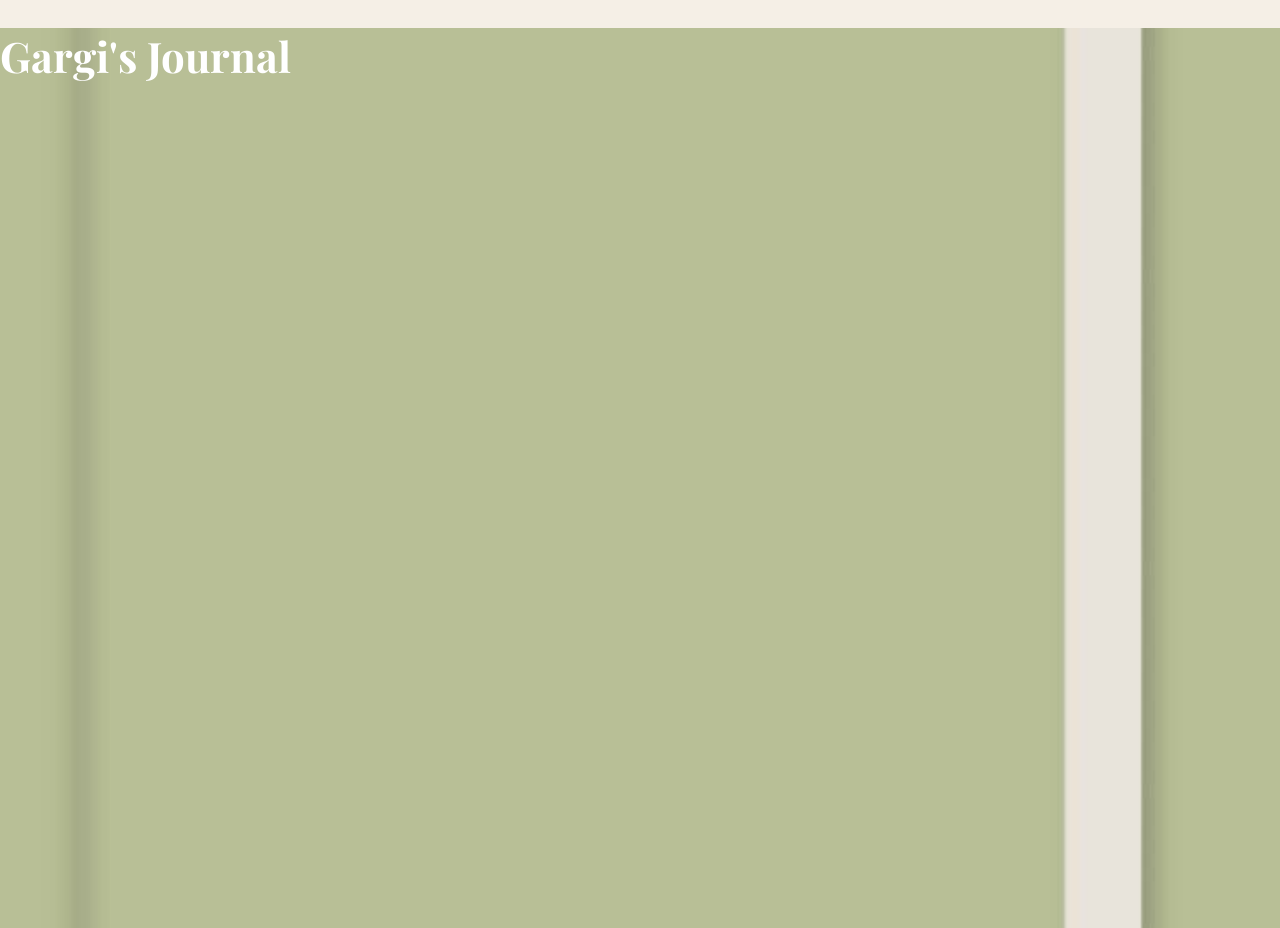
<file: index.html>
<!DOCTYPE html>
<html>
<head>
  <link rel="stylesheet" href="assets/css/style.css">
</head>
<body>

<div class="cover" onclick="location.href='indexpage.html'">
  <h1>Gargi's Journal</h1>
</div>

</body>
</html>
</file>
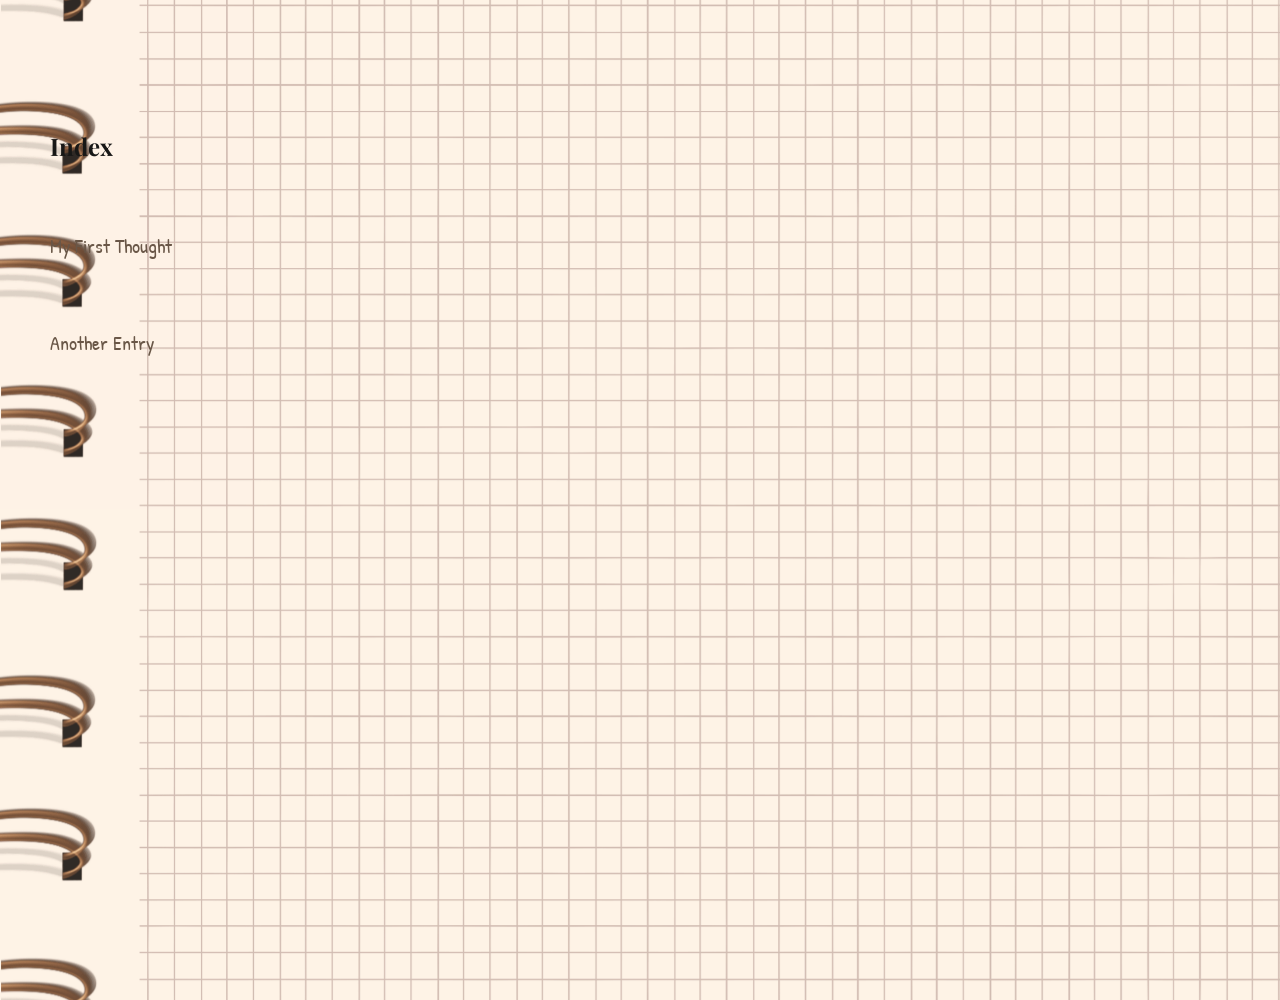
<file: blog.html>
<!DOCTYPE html>
<html>
<head>
  <link rel="stylesheet" href="assets/css/style.css">
</head>
<body>

<div class="index">
  <h2>Index</h2>

  <a href="post1.html">My First Thought</a>
  <a href="post2.html">Another Entry</a>

</div>

</body>
</html>
</file>
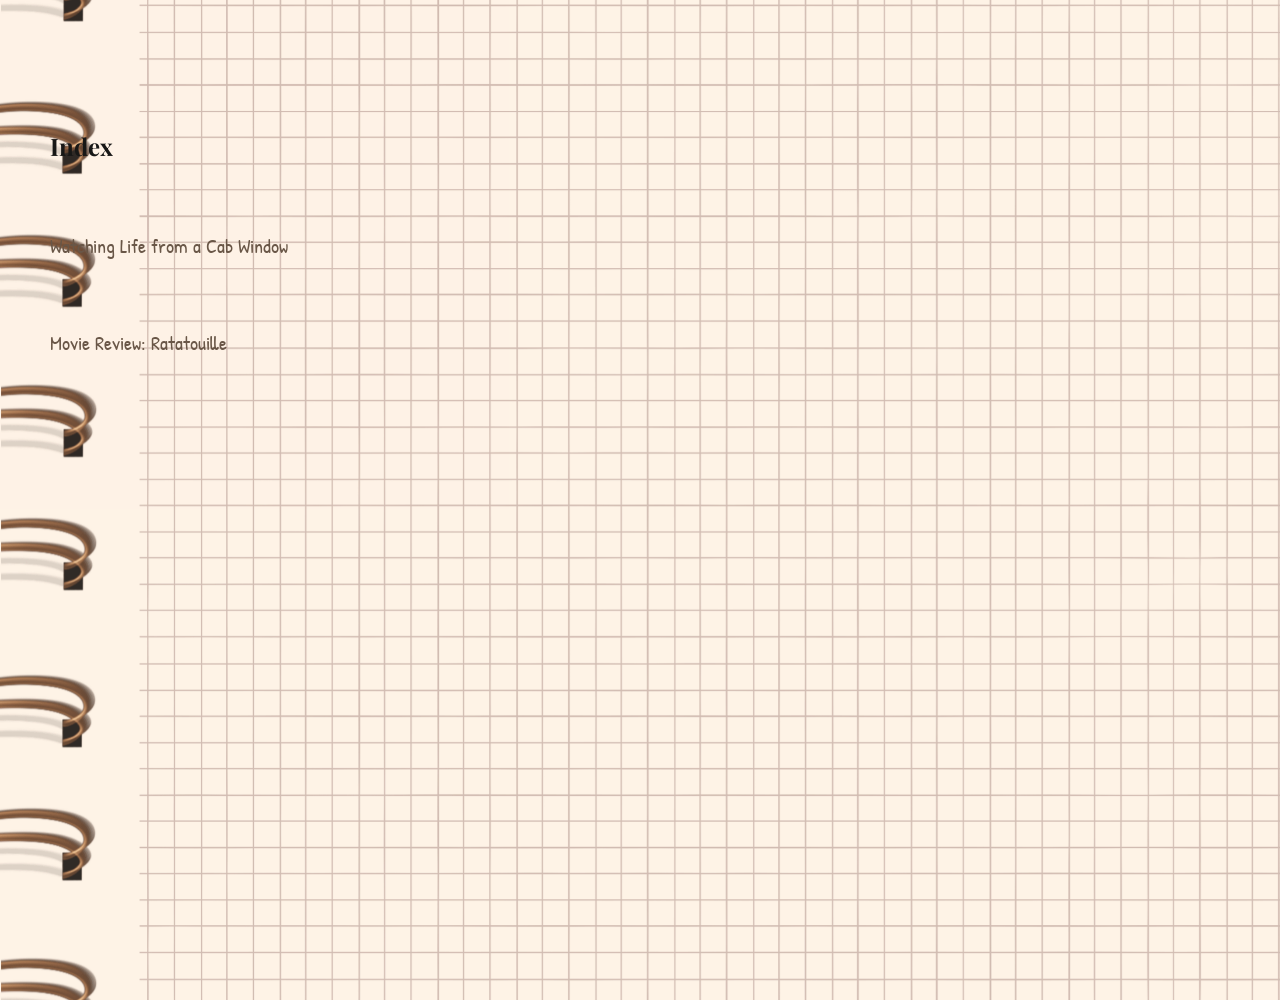
<file: indexpage.html>
<!DOCTYPE html>
<html>
<head>
  <link rel="stylesheet" href="assets/css/style.css">
</head>
<body>

<div class="index">
  <h2>Index</h2>

  <a href="post1.html">Watching Life from a Cab Window</a>
  <a href="post2.html">Movie Review: Ratatouille</a>

</div>

</body>
</html>
</file>
<file: assets/css/style.css>
/* GOOGLE FONT */
@import url('https://fonts.googleapis.com/css2?family=Patrick+Hand&family=Playfair+Display&display=swap');

body {
  margin: 0;
  font-family: 'Patrick Hand', cursive;
  background-color: #f5efe6;
}

/* GENERAL BACKGROUND WITH TEXTURE*/
.cover, .index, .post {
  width: 100%;
  position: relative;
  min-height: 100vh;
  background-size: cover;
  background-position: center;
  background-repeat: no-repeat, center;
}

/* PAPER TEXTURE OVERLAY
.cover::before,
.index::before,
.post::before {
  content: "";
  position: absolute;
  inset: 0;
  background: url('/assets/images/paper.png');
  opacity: 0.75;
  pointer-events: none;
} */

/* COVER PAGE */
.cover {
  background-image: url('../images/cover.png');
  background-repeat: no-repeat,center;
  background-size: cover;
  /*background-image: url('assets/images/cover.png');
  display: flex;
  align-items: center;
  justify-content: center;
  cursor: pointer;*/
  height: 100vh;
  /*background-image: url('assets/images/cover.png');
  background-size: cover;
  background-position: center;*/
}

.cover h1 {
  font-family: 'Playfair Display', serif;
  color: white;
  font-size: 42px;
}

/* INDEX PAGE */
.index {
  background-image: url('../images/index-bg.png');
  background-repeat: no-repeat,center;
  background-size: cover;
  opacity: 0.90;
  padding: 50px;
}

.index h2 {
  font-family: 'Playfair Display', serif;
  margin-top: 80px;
}

.index a {
  display: block;
  margin: 70px 0;
  font-size: 20px;
  color: #5a4636;
  text-decoration: none;
}

/* POST PAGE */
.post {
  background-image: url('../images/post-bg.png');
  background-repeat: no-repeat,center;
  background-size: cover;
  opacity: 0.90;
  padding: 40px;
}

/* STICKY NOTE */
.sticky {
  position: absolute;
  left: 50px;
  top: 210px;
  background: #b7c9a8;
  padding: 20px;
  width: 200px;
  font-size: 18px;
  transform: rotate(-2deg);
  box-shadow: 2px 4px 10px rgba(0,0,0,0.2);
}

/* TAPE EFFECT */
.sticky::before {
  content: "";
  position: absolute;
  top: -10px;
  left: 30px;
  width: 60px;
  height: 20px;
  background: rgba(210,180,140,0.6);
  transform: rotate(-10deg);
}

.sticky::after {
  content: "";
  position: absolute;
  bottom: -10px;
  right: 20px;
  width: 60px;
  height: 20px;
  background: rgba(210,180,140,0.6);
  transform: rotate(8deg);
}

/* CONTENT */
.content {
  max-width: 600px;
  margin: 300px auto 0 auto;
  line-height: 1.8;
  font-size: 18px;
}

/* 📱 RESPONSIVE */
@media (max-width: 768px) {
  .sticky {
    position: static;
    width: 100%;
    transform: none;
    margin-bottom: 20px;
  }

  .sticky::before,
  .sticky::after {
    display: none;
  }

  .content {
    margin-left: 0;
    margin-top: 20px;
  }
}
</file>
